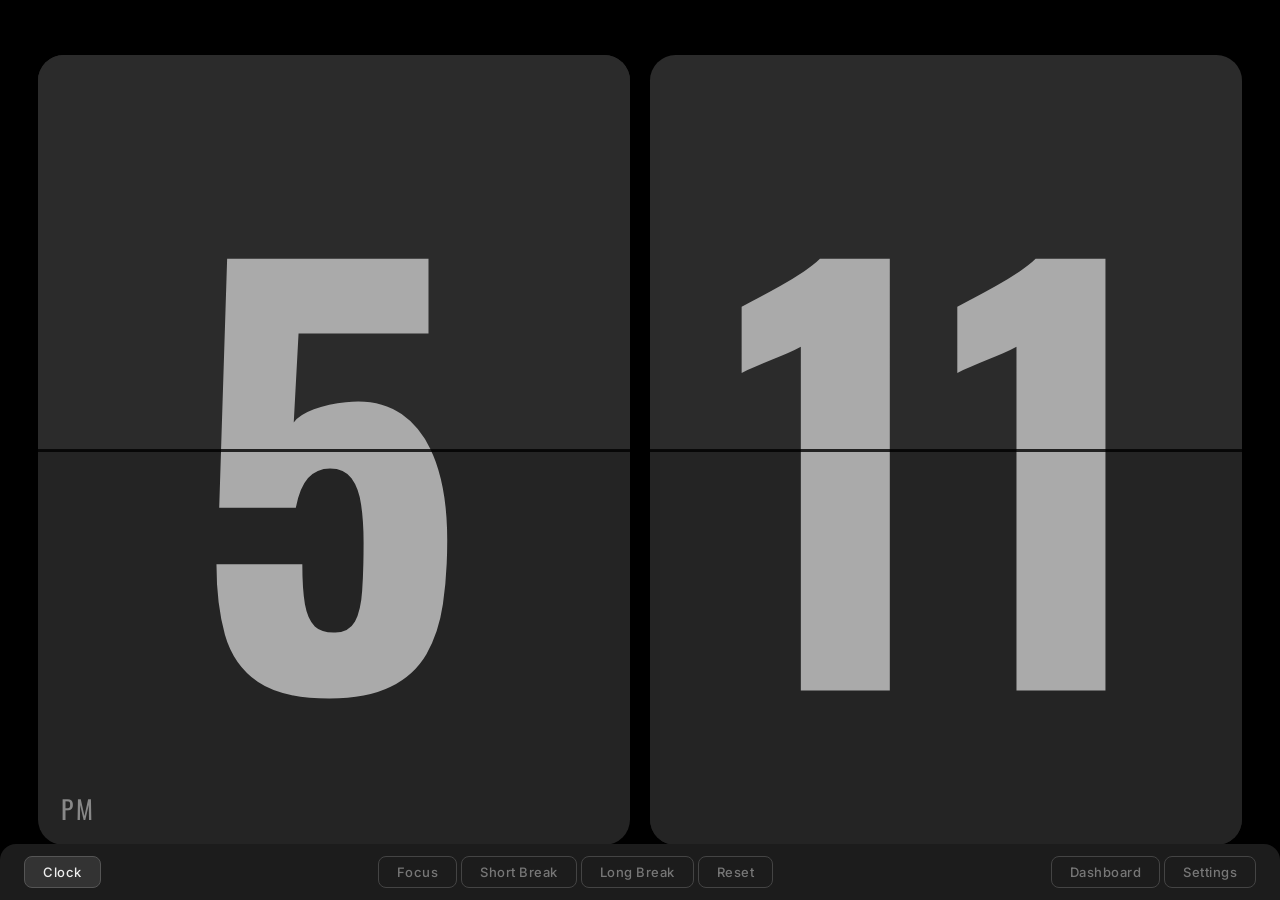
<file: index.html>
<!DOCTYPE html>
<html lang="en">
<head>
  <meta charset="UTF-8">
  <meta name="viewport" content="width=device-width, initial-scale=1.0, maximum-scale=1.0, user-scalable=no, viewport-fit=cover">
  <title>Flipo</title>
  <link rel="preconnect" href="https://fonts.googleapis.com">
  <link rel="preconnect" href="https://fonts.gstatic.com" crossorigin>
  <link href="https://fonts.googleapis.com/css2?family=Oswald:wght@400;700&family=Inter:wght@300;400;500;600&display=swap" rel="stylesheet">
  <link rel="stylesheet" href="style.css">
  <link rel="icon" href="icons/icon.svg" type="image/svg+xml">
  <link rel="manifest" href="manifest.json">
  <meta name="theme-color" content="#000000">
  <meta name="description" content="Flipo — A minimal flip clock with built-in Pomodoro timer. Install as a full-screen app. flipo.inzoft.com">
  <meta name="apple-mobile-web-app-capable" content="yes">
  <meta name="apple-mobile-web-app-status-bar-style" content="black-translucent">
  <meta name="apple-mobile-web-app-title" content="Flipo">
  <link rel="apple-touch-icon" href="icons/icon-192.png">
</head>
<body>

  <!-- Clock view -->
  <div class="clock mode-view" id="clock-view">
    <div class="flip-card" id="hours">
      <div class="flip-card-inner">
        <div class="card top" id="hours-top"><span>12</span></div>
        <div class="card bottom" id="hours-bottom"><span>12</span><div class="period" id="period">AM</div></div>
        <div class="shadow-top"></div>
        <div class="card flip-top" id="hours-flip-top"><span>12</span></div>
        <div class="card flip-bottom" id="hours-flip-bottom"><span>12</span><div class="period" id="period-flip">AM</div></div>
      </div>
    </div>
    <div class="flip-card" id="minutes">
      <div class="flip-card-inner">
        <div class="card top" id="mins-top"><span>00</span></div>
        <div class="card bottom" id="mins-bottom"><span>00</span></div>
        <div class="shadow-top"></div>
        <div class="card flip-top" id="mins-flip-top"><span>00</span></div>
        <div class="card flip-bottom" id="mins-flip-bottom"><span>00</span></div>
      </div>
    </div>
  </div>

  <!-- Timer view -->
  <div class="clock mode-view hidden" id="timer-view">
    <div class="flip-card" id="t-minutes">
      <div class="flip-card-inner">
        <div class="card top" id="t-mins-top"><span>25</span><div class="timer-label session-label" id="session-label"></div></div>
        <div class="card bottom" id="t-mins-bottom"><span>25</span></div>
        <div class="shadow-top"></div>
        <div class="card flip-top" id="t-mins-flip-top"><span>25</span><div class="timer-label session-label" id="session-label-flip"></div></div>
        <div class="card flip-bottom" id="t-mins-flip-bottom"><span>25</span></div>
      </div>
    </div>
    <div class="flip-card" id="t-seconds">
      <div class="flip-card-inner">
        <div class="card top" id="t-secs-top"><span>00</span></div>
        <div class="card bottom" id="t-secs-bottom"><span>00</span><div class="timer-label task-label task-right" id="task-label"></div></div>
        <div class="shadow-top"></div>
        <div class="card flip-top" id="t-secs-flip-top"><span>00</span></div>
        <div class="card flip-bottom" id="t-secs-flip-bottom"><span>00</span><div class="timer-label task-label task-right" id="task-label-flip"></div></div>
      </div>
    </div>
  </div>

  <!-- Mobile tap target -->
  <button class="menu-toggle" id="menu-toggle" aria-label="Toggle menu"></button>

  <!-- Bottom menu -->
  <div class="menu-zone">
    <div class="menu">
      <div class="menu-section menu-left">
        <button class="menu-btn active" data-mode="clock">Clock</button>
      </div>
      <div class="menu-section menu-center">
        <button class="menu-btn" data-mode="focus">Focus</button>
        <button class="menu-btn" data-mode="short">Short Break</button>
        <button class="menu-btn" data-mode="long">Long Break</button>
        <button class="menu-btn" data-action="reset">Reset</button>
      </div>
      <div class="menu-section menu-right">
        <button class="menu-btn" data-action="dashboard">Dashboard</button>
        <button class="menu-btn" data-action="settings">Settings</button>
      </div>
    </div>
  </div>

  <!-- Task input modal -->
  <div class="overlay hidden" id="task-overlay">
    <div class="modal task-modal">
      <h2>What are you working on?</h2>
      <input type="text" id="task-input" placeholder="e.g. Design homepage layout" maxlength="80" autocomplete="off">
      <div class="modal-actions">
        <button class="btn btn-ghost" id="task-skip">Skip</button>
        <button class="btn btn-primary" id="task-start">Start Focus</button>
      </div>
    </div>
  </div>

  <!-- Settings modal -->
  <div class="overlay hidden" id="settings-overlay">
    <div class="modal settings-modal">
      <h2>Timer Settings</h2>
      <div class="settings-grid">
        <div class="setting-item">
          <label>Focus</label>
          <div class="setting-control">
            <button class="stepper-btn" data-target="focus-duration" data-step="-5">-</button>
            <span class="setting-value" id="focus-duration">25</span>
            <span class="setting-unit">min</span>
            <button class="stepper-btn" data-target="focus-duration" data-step="5">+</button>
          </div>
        </div>
        <div class="setting-item">
          <label>Short Break</label>
          <div class="setting-control">
            <button class="stepper-btn" data-target="short-duration" data-step="-1">-</button>
            <span class="setting-value" id="short-duration">5</span>
            <span class="setting-unit">min</span>
            <button class="stepper-btn" data-target="short-duration" data-step="1">+</button>
          </div>
        </div>
        <div class="setting-item">
          <label>Long Break</label>
          <div class="setting-control">
            <button class="stepper-btn" data-target="long-duration" data-step="-5">-</button>
            <span class="setting-value" id="long-duration">15</span>
            <span class="setting-unit">min</span>
            <button class="stepper-btn" data-target="long-duration" data-step="5">+</button>
          </div>
        </div>
        <div class="setting-item">
          <label>Sound</label>
          <div class="setting-control">
            <button class="btn btn-ghost sound-toggle" id="sound-toggle">On</button>
          </div>
        </div>
      </div>
      <div class="modal-actions">
        <button class="btn btn-primary" id="settings-save">Done</button>
      </div>
      <div class="settings-version" id="settings-version"></div>
      <button class="btn btn-ghost btn-update" id="check-update-btn" onclick="checkForUpdate()">Check for updates</button>
      <button class="btn btn-ghost btn-update" id="reload-btn" onclick="reloadApp()">Reload app</button>
    </div>
  </div>

  <!-- Dashboard overlay -->
  <div class="overlay hidden" id="dashboard-overlay">
    <div class="dashboard">
      <div class="dashboard-header">
        <h2>Today's Sessions</h2>
        <button class="btn btn-ghost" id="dashboard-close">Close</button>
      </div>
      <div class="dashboard-stats" id="dashboard-stats"></div>
      <div class="dashboard-list" id="dashboard-list"></div>
      <div class="dashboard-footer">
        <button class="btn btn-ghost btn-danger" id="dashboard-clear">Clear History</button>
      </div>
    </div>
  </div>

  <script src="app.js"></script>
</body>
</html>
</file>
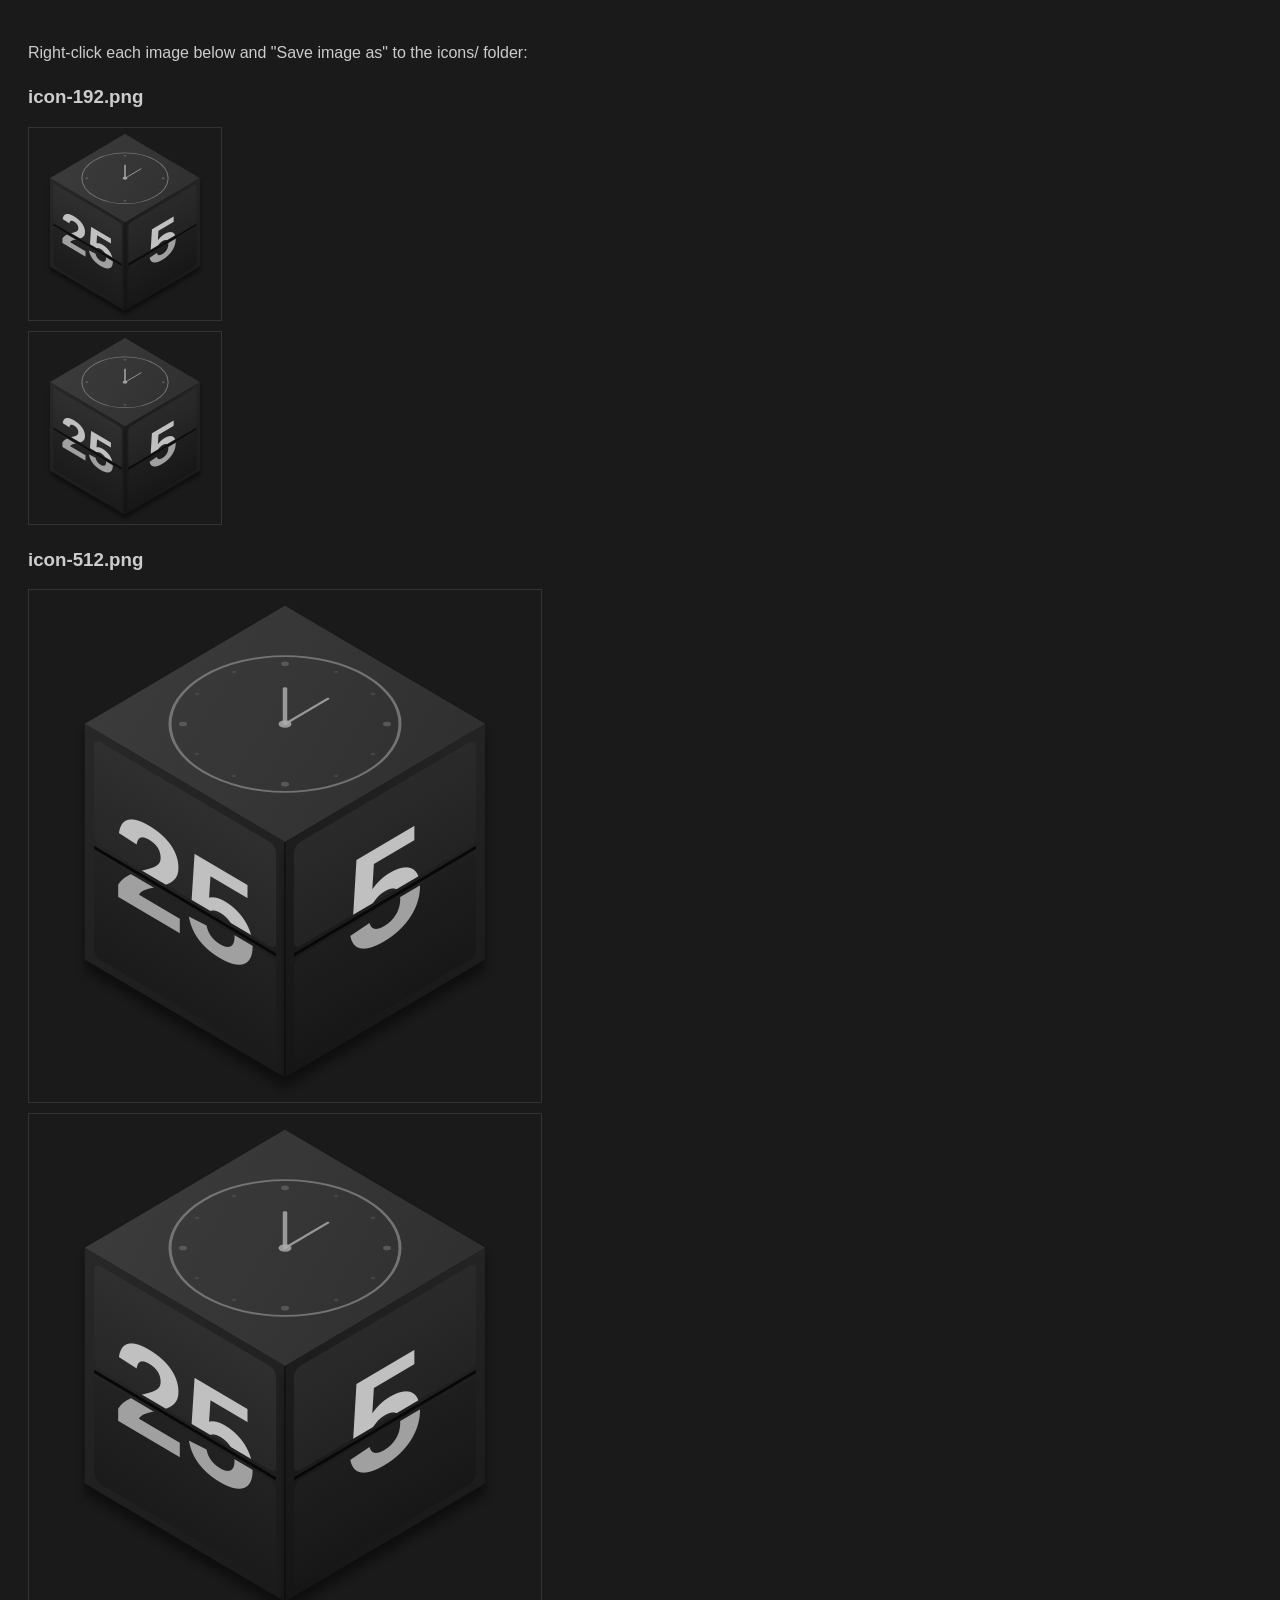
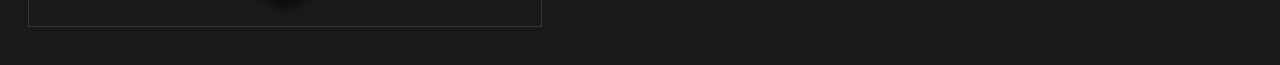
<file: generate-icons.html>
<!DOCTYPE html>
<html>
<head>
<title>Generate Icons</title>
<style>
  body { font-family: sans-serif; background: #1a1a1a; color: #ccc; padding: 20px; }
  canvas, img { display: block; margin: 10px 0; border: 1px solid #333; }
  h3 { margin-top: 24px; }
</style>
<link href="https://fonts.googleapis.com/css2?family=Oswald:wght@700&display=swap" rel="stylesheet">
</head>
<body>
<p>Right-click each image below and "Save image as" to the icons/ folder:</p>
<h3>icon-192.png</h3>
<canvas id="c192" width="192" height="192"></canvas>
<h3>icon-512.png</h3>
<canvas id="c512" width="512" height="512"></canvas>
<script>
function drawIcon(canvas) {
  const s = canvas.width;
  const ctx = canvas.getContext('2d');
  const f = s / 512; // scale factor from 512 base

  ctx.clearRect(0, 0, s, s);

  // --- Cube geometry (scaled 1.18x, base 512) ---
  const top    = [256*f, 16*f];
  const left   = [56*f, 134*f];
  const right  = [456*f, 134*f];
  const center = [256*f, 252*f];
  const botL   = [56*f, 370*f];
  const botR   = [456*f, 370*f];
  const bottom = [256*f, 488*f];

  // Drop shadow
  ctx.save();
  ctx.shadowColor = 'rgba(0,0,0,0.45)';
  ctx.shadowBlur = 10 * f;
  ctx.shadowOffsetY = 10 * f;

  // --- TOP FACE ---
  const topGrad = ctx.createLinearGradient(left[0], top[1], right[0], center[1]);
  topGrad.addColorStop(0, '#3d3d3d');
  topGrad.addColorStop(1, '#2e2e2e');
  ctx.fillStyle = topGrad;
  ctx.beginPath();
  ctx.moveTo(...top); ctx.lineTo(...right); ctx.lineTo(...center); ctx.lineTo(...left);
  ctx.closePath();
  ctx.fill();

  // --- LEFT FACE ---
  const leftGrad = ctx.createLinearGradient(left[0], left[1], center[0], bottom[1]);
  leftGrad.addColorStop(0, '#282828');
  leftGrad.addColorStop(1, '#1a1a1a');
  ctx.fillStyle = leftGrad;
  ctx.beginPath();
  ctx.moveTo(...left); ctx.lineTo(...center); ctx.lineTo(...bottom); ctx.lineTo(...botL);
  ctx.closePath();
  ctx.fill();

  // --- RIGHT FACE ---
  const rightGrad = ctx.createLinearGradient(right[0], right[1], center[0], bottom[1]);
  rightGrad.addColorStop(0, '#242424');
  rightGrad.addColorStop(1, '#151515');
  ctx.fillStyle = rightGrad;
  ctx.beginPath();
  ctx.moveTo(...center); ctx.lineTo(...right); ctx.lineTo(...botR); ctx.lineTo(...bottom);
  ctx.closePath();
  ctx.fill();

  ctx.restore();

  // --- TOP FACE EDGE HIGHLIGHTS ---
  ctx.strokeStyle = 'rgba(80,80,80,0.45)';
  ctx.lineWidth = 0.7 * f;
  ctx.beginPath();
  ctx.moveTo(...left); ctx.lineTo(...top);
  ctx.stroke();
  ctx.strokeStyle = 'rgba(72,72,72,0.45)';
  ctx.beginPath();
  ctx.moveTo(...top); ctx.lineTo(...right);
  ctx.stroke();

  // --- CLOCK ICON ON TOP FACE ---
  ctx.save();
  ctx.translate(256*f, 134*f);
  ctx.scale(1, 0.59);
  const r = 115 * f;

  ctx.strokeStyle = 'rgba(136,136,136,0.75)';
  ctx.lineWidth = 3 * f;
  ctx.beginPath();
  ctx.arc(0, 0, r, 0, Math.PI * 2);
  ctx.stroke();

  ctx.strokeStyle = 'rgba(170,170,170,0.85)';
  ctx.lineWidth = 4.5 * f;
  ctx.lineCap = 'round';
  ctx.beginPath();
  ctx.moveTo(0, 0); ctx.lineTo(0, -60*f);
  ctx.stroke();

  ctx.lineWidth = 3 * f;
  ctx.beginPath();
  ctx.moveTo(0, 0); ctx.lineTo(43*f, -43*f);
  ctx.stroke();

  ctx.fillStyle = 'rgba(170,170,170,0.85)';
  ctx.beginPath();
  ctx.arc(0, 0, 6.5*f, 0, Math.PI*2);
  ctx.fill();

  ctx.fillStyle = 'rgba(102,102,102,0.7)';
  [[0,-102],[102,0],[0,102],[-102,0]].forEach(([x,y]) => {
    ctx.beginPath(); ctx.arc(x*f, y*f, 4*f, 0, Math.PI*2); ctx.fill();
  });

  ctx.fillStyle = 'rgba(85,85,85,0.5)';
  [[51,-88],[88,-51],[88,51],[51,88],[-51,88],[-88,51],[-88,-51],[-51,-88]].forEach(([x,y]) => {
    ctx.beginPath(); ctx.arc(x*f, y*f, 2.4*f, 0, Math.PI*2); ctx.fill();
  });

  ctx.restore();

  // --- Helper: draw face content (cards + split digit + hinge) ---
  // Uses canvas transform to map 200x236 local coords onto isometric face
  function drawFaceContent(matA, matB, matC, matD, matE, matF, topFill1, topFill2, botFill1, botFill2, digit, fontSize) {
    ctx.save();
    ctx.transform(matA*f, matB*f, matC*f, matD*f, matE*f, matF*f);

    const cX = 9, cY = 9, cW = 182, cH = 104, cR = 7;
    const bY = 123;
    const hingeY = 118;
    const textX = 100;

    // Top card panel
    const tg = ctx.createLinearGradient(0, cY, 0, cY + cH);
    tg.addColorStop(0, topFill1); tg.addColorStop(1, topFill2);
    ctx.fillStyle = tg;
    ctx.beginPath(); ctx.roundRect(cX, cY, cW, cH, cR); ctx.fill();

    // Bottom card panel
    const bg = ctx.createLinearGradient(0, bY, 0, bY + cH);
    bg.addColorStop(0, botFill1); bg.addColorStop(1, botFill2);
    ctx.fillStyle = bg;
    ctx.beginPath(); ctx.roundRect(cX, bY, cW, cH, cR); ctx.fill();

    // Digit on top card (clipped)
    ctx.save();
    ctx.beginPath(); ctx.roundRect(cX, cY, cW, cH, cR); ctx.clip();
    ctx.fillStyle = '#c0c0c0';
    ctx.font = `700 ${fontSize}px Oswald, sans-serif`;
    ctx.textAlign = 'center';
    ctx.textBaseline = 'middle';
    ctx.fillText(digit, textX, hingeY);
    ctx.restore();

    // Digit on bottom card (clipped)
    ctx.save();
    ctx.beginPath(); ctx.roundRect(cX, bY, cW, cH, cR); ctx.clip();
    ctx.fillStyle = '#a0a0a0';
    ctx.font = `700 ${fontSize}px Oswald, sans-serif`;
    ctx.textAlign = 'center';
    ctx.textBaseline = 'middle';
    ctx.fillText(digit, textX, hingeY);
    ctx.restore();

    // Hinge
    ctx.fillStyle = '#080808';
    ctx.fillRect(cX, hingeY - 1.75, cW, 3.5);
    ctx.strokeStyle = 'rgba(58,58,58,0.25)';
    ctx.lineWidth = 0.6;
    ctx.beginPath(); ctx.moveTo(cX, hingeY - 2); ctx.lineTo(cX + cW, hingeY - 2); ctx.stroke();

    ctx.restore();
  }

  // LEFT FACE: matrix(1, 0.59, 0, 1, 56, 134)
  drawFaceContent(1, 0.59, 0, 1, 56, 134,
    '#2f2f2f', '#272727', '#222222', '#1b1b1b',
    '25', 128);

  // RIGHT FACE: matrix(1, -0.59, 0, 1, 256, 252)
  drawFaceContent(1, -0.59, 0, 1, 256, 252,
    '#2a2a2a', '#232323', '#1e1e1e', '#171717',
    '5', 140);

  // --- EDGE LINES ---
  ctx.strokeStyle = '#0e0e0e';
  ctx.lineWidth = 1.2 * f;
  ctx.beginPath(); ctx.moveTo(256*f, 252*f); ctx.lineTo(256*f, 488*f); ctx.stroke();

  ctx.strokeStyle = 'rgba(53,53,53,0.35)';
  ctx.lineWidth = 0.6 * f;
  ctx.beginPath(); ctx.moveTo(56*f, 134*f); ctx.lineTo(56*f, 370*f); ctx.stroke();

  ctx.strokeStyle = 'rgba(30,30,30,0.3)';
  ctx.beginPath(); ctx.moveTo(456*f, 134*f); ctx.lineTo(456*f, 370*f); ctx.stroke();

  ctx.strokeStyle = 'rgba(12,12,12,0.5)';
  ctx.lineWidth = 1 * f;
  ctx.beginPath(); ctx.moveTo(56*f, 370*f); ctx.lineTo(256*f, 488*f); ctx.stroke();
  ctx.beginPath(); ctx.moveTo(256*f, 488*f); ctx.lineTo(456*f, 370*f); ctx.stroke();
}

document.fonts.ready.then(() => {
  drawIcon(document.getElementById('c192'));
  drawIcon(document.getElementById('c512'));

  [192, 512].forEach(size => {
    const canvas = document.getElementById('c' + size);
    const img = new Image();
    img.src = canvas.toDataURL('image/png');
    img.style.border = '1px solid #333';
    canvas.parentNode.insertBefore(img, canvas.nextSibling);
  });
});
</script>
</body>
</html>
</file>
<file: style.css>
* {
  margin: 0;
  padding: 0;
  box-sizing: border-box;
}

/* Hide cursor when idle — !important overrides cursor:pointer on buttons */
body.idle, body.idle * {
  cursor: none !important;
}

html, body {
  width: 100%;
  height: 100%;
  overflow: hidden;
}

body {
  background: #000;
  display: flex;
  justify-content: center;
  align-items: center;
  font-family: 'Oswald', sans-serif;
}


/* === MENU === */
.menu-zone {
  position: fixed;
  bottom: 0;
  left: 0;
  width: 100%;
  height: 60px;
  z-index: 100;
}

.menu {
  position: absolute;
  bottom: 0;
  left: 0;
  right: 0;
  transform: translateY(100%);
  display: flex;
  align-items: center;
  justify-content: space-between;
  padding: 12px 24px;
  background: rgba(30, 30, 30, 0.95);
  border-radius: 16px 16px 0 0;
  backdrop-filter: blur(12px);
  transition: transform 0.3s ease;
}

.menu-zone:hover .menu,
body.menu-visible .menu {
  transform: translateY(0);
}


.menu-section {
  display: flex;
  align-items: center;
  gap: 4px;
}

.menu-left {
  justify-content: flex-start;
}

.menu-center {
  justify-content: center;
}

.menu-right {
  justify-content: flex-end;
}

/* Menu toggle — no longer needed (idle system handles show/hide) */
.menu-toggle {
  display: none;
}

.menu-btn {
  background: transparent;
  border: 1px solid #444;
  color: #777;
  font-family: 'Inter', sans-serif;
  font-size: 13px;
  font-weight: 500;
  letter-spacing: 0.5px;
  padding: 7px 18px;
  border-radius: 8px;
  cursor: pointer;
  transition: all 0.2s ease;
  white-space: nowrap;
}


.sound-toggle {
  font-size: 13px;
  padding: 5px 16px;
  color: #777;
  border: 1px solid #444;
  border-radius: 8px;
  transition: all 0.2s ease;
}

.sound-toggle.active {
  background: #333;
  color: #eee;
  border-color: #555;
}

.settings-version {
  font-family: 'Inter', sans-serif;
  font-size: 11px;
  font-weight: 300;
  color: #444;
  text-align: center;
  margin-top: 20px;
}

.btn-update {
  display: block;
  margin: 8px auto 0;
  font-size: 11px;
  color: #555;
  padding: 5px 14px;
}

.menu-btn:hover {
  color: #ccc;
  border-color: #666;
  background: rgba(255,255,255,0.05);
}

.menu-btn.active {
  background: #333;
  color: #eee;
  border-color: #555;
}

/* Mobile menu — portrait only */
@media (max-width: 640px) and (orientation: portrait) {
  .menu-zone {
    height: 40px;
  }

  .menu {
    flex-wrap: wrap;
    padding: 14px 12px 18px;
    gap: 0;
    justify-content: center;
  }

  .menu-section {
    flex-wrap: wrap;
    justify-content: center;
    padding: 4px 0;
    gap: 4px;
    width: 100%;
  }

  .menu-section + .menu-section {
    border-top: 1px solid #333;
    margin-top: 4px;
    padding-top: 8px;
  }

  .menu-btn {
    font-size: 11px;
    padding: 7px 12px;
  }
}

/* Mobile landscape — single row, compact */
@media (max-height: 500px) and (orientation: landscape) {
  .menu-zone {
    height: 30px;
  }

  .menu {
    padding: 6px 12px;
    gap: 4px;
    justify-content: center;
  }

  .menu-section {
    gap: 3px;
  }

  .menu-section + .menu-section {
    border-left: 1px solid #333;
    margin-left: 6px;
    padding-left: 6px;
  }

  .menu-btn {
    font-size: 10px;
    padding: 5px 10px;
  }
}


/* === TIMER LABELS (inside left card) === */
.timer-label {
  position: absolute;
  left: clamp(10px, 1.8vw, 28px);
  font-family: 'Inter', sans-serif;
  pointer-events: none;
  white-space: nowrap;
  max-width: 70%;
  overflow: hidden;
  text-overflow: ellipsis;
}

.timer-label.session-label {
  top: clamp(8px, 1.5vh, 24px);
  font-size: clamp(10px, 1.3vw, 18px);
  font-weight: 500;
  letter-spacing: 2px;
  text-transform: uppercase;
  color: #555;
}


.timer-label.task-label {
  bottom: clamp(8px, 1.5vh, 24px);
  font-size: clamp(9px, 1.1vw, 15px);
  font-weight: 300;
  color: #555;
}

.timer-label.task-right {
  left: auto;
  right: clamp(10px, 1.8vw, 28px);
  text-align: right;
}

/* === VIEWS === */
.mode-view {
  position: absolute;
  inset: 0;
}

.mode-view.hidden {
  display: none;
}

.clock {
  width: 100%;
  height: 100%;
  display: flex;
  align-items: center;
  justify-content: center;
  padding: 1vh 1.5vw;
  gap: clamp(8px, 1.5vw, 24px);
}

@media (orientation: portrait) {
  .clock {
    flex-direction: column;
    gap: clamp(8px, 1.5vh, 24px);
  }
}

/* === FLIP CARDS === */
.flip-card {
  position: relative;
  width: var(--card-w);
  height: var(--card-h);
  perspective: 1000px;
  flex-shrink: 0;
}

.flip-card-inner {
  position: relative;
  width: 100%;
  height: 100%;
}

.card {
  position: absolute;
  left: 0;
  width: 100%;
  height: 50%;
  overflow: hidden;
  display: flex;
  justify-content: center;
}

.card span {
  font-size: var(--digit-size, 70vh);
  font-weight: 700;
  color: #aaa;
  line-height: 1;
  letter-spacing: 0.02em;
  white-space: nowrap;
  transition: color 0.3s ease;
}

.card.top {
  top: 0;
  align-items: flex-end;
  background: #2b2b2b;
  border-radius: clamp(12px, 2vw, 36px) clamp(12px, 2vw, 36px) 0 0;
  z-index: 1;
  transition: background 0.3s ease;
}

.card.top span { transform: translateY(50%); }

.card.bottom {
  bottom: 0;
  align-items: flex-start;
  background: #242424;
  border-radius: 0 0 clamp(12px, 2vw, 36px) clamp(12px, 2vw, 36px);
  z-index: 1;
  transition: background 0.3s ease;
}

.card.bottom span { transform: translateY(-50%); }

.flip-card-inner::after {
  content: '';
  position: absolute;
  top: 50%;
  left: 0;
  width: 100%;
  height: 3px;
  background: rgba(0, 0, 0, 0.8);
  transform: translateY(-50%);
  z-index: 20;
  pointer-events: none;
}

.period {
  position: absolute;
  bottom: clamp(8px, 2vh, 28px);
  left: clamp(10px, 1.8vw, 28px);
  color: #888;
  font-size: clamp(12px, 2vw, 30px);
  font-weight: 400;
  letter-spacing: 3px;
  font-family: 'Oswald', sans-serif;
}

/* === FLIP ANIMATION === */
.card.flip-top {
  top: 0;
  align-items: flex-end;
  background: #2b2b2b;
  border-radius: clamp(12px, 2vw, 36px) clamp(12px, 2vw, 36px) 0 0;
  transform-origin: bottom center;
  transform: rotateX(0deg);
  z-index: 10;
  backface-visibility: hidden;
}

.card.flip-top span { transform: translateY(50%); }

.card.flip-top::after {
  content: '';
  position: absolute;
  inset: 0;
  background: #000;
  opacity: 0;
  border-radius: inherit;
}

.card.flip-bottom {
  bottom: 0;
  align-items: flex-start;
  background: #242424;
  border-radius: 0 0 clamp(12px, 2vw, 36px) clamp(12px, 2vw, 36px);
  transform-origin: top center;
  transform: rotateX(90deg);
  z-index: 10;
  backface-visibility: hidden;
}

.card.flip-bottom span { transform: translateY(-50%); }

.card.flip-bottom::after {
  content: '';
  position: absolute;
  inset: 0;
  background: #000;
  opacity: 0.6;
  border-radius: inherit;
}

.shadow-top {
  position: absolute;
  top: 50%;
  left: 0;
  width: 100%;
  height: 50%;
  background: linear-gradient(to bottom, rgba(0,0,0,0.4) 0%, transparent 60%);
  z-index: 5;
  opacity: 0;
  pointer-events: none;
}

.flip-card.flipping .flip-top {
  animation: foldDown 0.3s ease-in forwards;
}

.flip-card.flipping .flip-top::after {
  animation: shadowGrow 0.3s ease-in forwards;
}

.flip-card.flipping .flip-bottom {
  animation: foldUp 0.4s cubic-bezier(0.28, 0.02, 0.26, 1.15) forwards;
  animation-delay: 0.3s;
}

.flip-card.flipping .flip-bottom::after {
  animation: shadowFade 0.4s cubic-bezier(0.28, 0.02, 0.26, 1.15) forwards;
  animation-delay: 0.3s;
}

.flip-card.flipping .shadow-top {
  animation: castShadow 0.7s ease-out forwards;
}

@keyframes foldDown {
  0% { transform: rotateX(0deg); }
  100% { transform: rotateX(-90deg); }
}

@keyframes foldUp {
  0% { transform: rotateX(90deg); }
  80% { transform: rotateX(-3deg); }
  100% { transform: rotateX(0deg); }
}

@keyframes shadowGrow {
  0% { opacity: 0; }
  100% { opacity: 0.5; }
}

@keyframes shadowFade {
  0% { opacity: 0.6; }
  100% { opacity: 0; }
}

@keyframes castShadow {
  0% { opacity: 0; }
  30% { opacity: 1; }
  100% { opacity: 0; }
}

/* Timer finished */
.flip-card.finished .card.top,
.flip-card.finished .card.flip-top {
  background: #2a1515;
}

.flip-card.finished .card.bottom,
.flip-card.finished .card.flip-bottom {
  background: #241212;
}

.flip-card.finished .card span {
  color: #cc4444;
}

/* === OVERLAYS & MODALS === */
.overlay {
  position: fixed;
  inset: 0;
  background: rgba(0, 0, 0, 0.85);
  display: flex;
  justify-content: center;
  align-items: center;
  z-index: 200;
  backdrop-filter: blur(8px);
  animation: fadeIn 0.2s ease;
  cursor: default;
}

@media (max-height: 500px), (max-width: 600px) {
  .overlay {
    align-items: flex-start;
    padding-top: 10vh;
  }
}

.overlay.hidden {
  display: none;
}

@keyframes fadeIn {
  from { opacity: 0; }
  to { opacity: 1; }
}

.modal {
  background: #1a1a1a;
  border: 1px solid #333;
  border-radius: 20px;
  padding: 36px 40px;
  max-width: 440px;
  width: 90vw;
}

.modal h2 {
  font-family: 'Inter', sans-serif;
  font-size: 18px;
  font-weight: 600;
  color: #ddd;
  margin-bottom: 24px;
  letter-spacing: 0.3px;
}

.modal-actions {
  display: flex;
  justify-content: flex-end;
  gap: 10px;
  margin-top: 28px;
}

/* Buttons */
.btn {
  font-family: 'Inter', sans-serif;
  font-size: 14px;
  font-weight: 500;
  padding: 10px 24px;
  border-radius: 10px;
  cursor: pointer;
  transition: all 0.2s ease;
  border: none;
}

.btn-primary {
  background: #333;
  color: #eee;
  border: 1px solid #555;
}

.btn-primary:hover {
  background: #444;
}

.btn-ghost {
  background: transparent;
  color: #777;
  border: 1px solid #333;
}

.btn-ghost:hover {
  color: #aaa;
  border-color: #555;
}

.btn-danger {
  color: #884444;
  border-color: #442222;
}

.btn-danger:hover {
  color: #cc6666;
  border-color: #663333;
}

/* Task input */
#task-input {
  width: 100%;
  background: #111;
  border: 1px solid #333;
  border-radius: 12px;
  padding: 14px 18px;
  font-family: 'Inter', sans-serif;
  font-size: 16px;
  font-weight: 400;
  color: #ddd;
  outline: none;
  transition: border-color 0.2s ease;
}

#task-input::placeholder {
  color: #555;
}

#task-input:focus {
  border-color: #666;
}

/* Settings */
.settings-grid {
  display: flex;
  flex-direction: column;
  gap: 18px;
}

.setting-item {
  display: flex;
  align-items: center;
  justify-content: space-between;
}

.setting-item label {
  font-family: 'Inter', sans-serif;
  font-size: 15px;
  font-weight: 400;
  color: #999;
}

.setting-control {
  display: flex;
  align-items: center;
  gap: 10px;
}

.setting-value {
  font-family: 'Oswald', sans-serif;
  font-size: 28px;
  font-weight: 700;
  color: #ddd;
  min-width: 40px;
  text-align: center;
}

.setting-unit {
  font-family: 'Inter', sans-serif;
  font-size: 13px;
  color: #555;
  width: 28px;
}

.stepper-btn {
  width: 36px;
  height: 36px;
  border-radius: 10px;
  border: 1px solid #444;
  background: #222;
  color: #aaa;
  font-size: 18px;
  font-weight: 600;
  cursor: pointer;
  display: flex;
  align-items: center;
  justify-content: center;
  transition: all 0.15s ease;
  font-family: 'Inter', sans-serif;
}

.stepper-btn:hover {
  background: #333;
  border-color: #666;
  color: #eee;
}

/* === DASHBOARD === */
.dashboard {
  background: #111;
  border: 1px solid #282828;
  border-radius: 24px;
  width: 90vw;
  max-width: 560px;
  max-height: 85vh;
  display: flex;
  flex-direction: column;
  overflow: hidden;
}

.dashboard-header {
  display: flex;
  align-items: center;
  justify-content: space-between;
  padding: 20px 24px 16px;
  border-bottom: 1px solid #222;
  flex-shrink: 0;
}

.dashboard-header h2 {
  font-family: 'Inter', sans-serif;
  font-size: 16px;
  font-weight: 600;
  color: #ddd;
}

.dashboard-stats {
  display: flex;
  gap: 0;
  padding: 14px 24px;
  border-bottom: 1px solid #1a1a1a;
  flex-shrink: 0;
}

.stat {
  flex: 1;
  text-align: center;
}

.stat-value {
  font-family: 'Oswald', sans-serif;
  font-size: 28px;
  font-weight: 700;
  color: #ddd;
}

.stat-label {
  font-family: 'Inter', sans-serif;
  font-size: 10px;
  font-weight: 500;
  color: #555;
  text-transform: uppercase;
  letter-spacing: 1px;
  margin-top: 2px;
}

.stat-value.focus-color { color: #e74c3c; }
.stat-value.break-color { color: #2ecc71; }

.dashboard-list {
  flex: 1;
  overflow-y: auto;
  padding: 8px 24px;
  min-height: 0;
}

.dashboard-list::-webkit-scrollbar {
  width: 4px;
}

.dashboard-list::-webkit-scrollbar-thumb {
  background: #333;
  border-radius: 4px;
}

.session-item {
  display: flex;
  align-items: center;
  gap: 10px;
  padding: 8px 0;
  border-bottom: 1px solid #1a1a1a;
}

.session-item:last-child {
  border-bottom: none;
}

.session-dot {
  width: 7px;
  height: 7px;
  border-radius: 50%;
  flex-shrink: 0;
}

.session-dot.focus { background: #e74c3c; }
.session-dot.short { background: #2ecc71; }
.session-dot.long { background: #3498db; }

.session-info {
  flex: 1;
  min-width: 0;
}

.session-task {
  font-family: 'Inter', sans-serif;
  font-size: 13px;
  font-weight: 400;
  color: #bbb;
  white-space: nowrap;
  overflow: hidden;
  text-overflow: ellipsis;
}

.session-meta {
  font-family: 'Inter', sans-serif;
  font-size: 10px;
  color: #555;
  margin-top: 1px;
}

.session-duration {
  font-family: 'Oswald', sans-serif;
  font-size: 15px;
  color: #777;
  flex-shrink: 0;
}

.dashboard-empty {
  text-align: center;
  padding: 30px 16px;
  font-family: 'Inter', sans-serif;
  font-size: 13px;
  color: #444;
}

.dashboard-footer {
  padding: 12px 24px;
  border-top: 1px solid #222;
  display: flex;
  justify-content: flex-start;
  flex-shrink: 0;
}

/* Dashboard compact for small screens */
@media (max-height: 600px) {
  .dashboard {
    max-height: 92vh;
    border-radius: 16px;
  }
  .dashboard-header {
    padding: 12px 16px 10px;
  }
  .dashboard-header h2 {
    font-size: 14px;
  }
  .dashboard-stats {
    padding: 10px 16px;
  }
  .stat-value {
    font-size: 22px;
  }
  .stat-label {
    font-size: 9px;
    margin-top: 1px;
  }
  .dashboard-list {
    padding: 4px 16px;
  }
  .session-item {
    gap: 8px;
    padding: 6px 0;
  }
  .session-task {
    font-size: 12px;
  }
  .session-meta {
    font-size: 9px;
  }
  .session-duration {
    font-size: 13px;
  }
  .dashboard-footer {
    padding: 8px 16px;
  }
}
</file>
